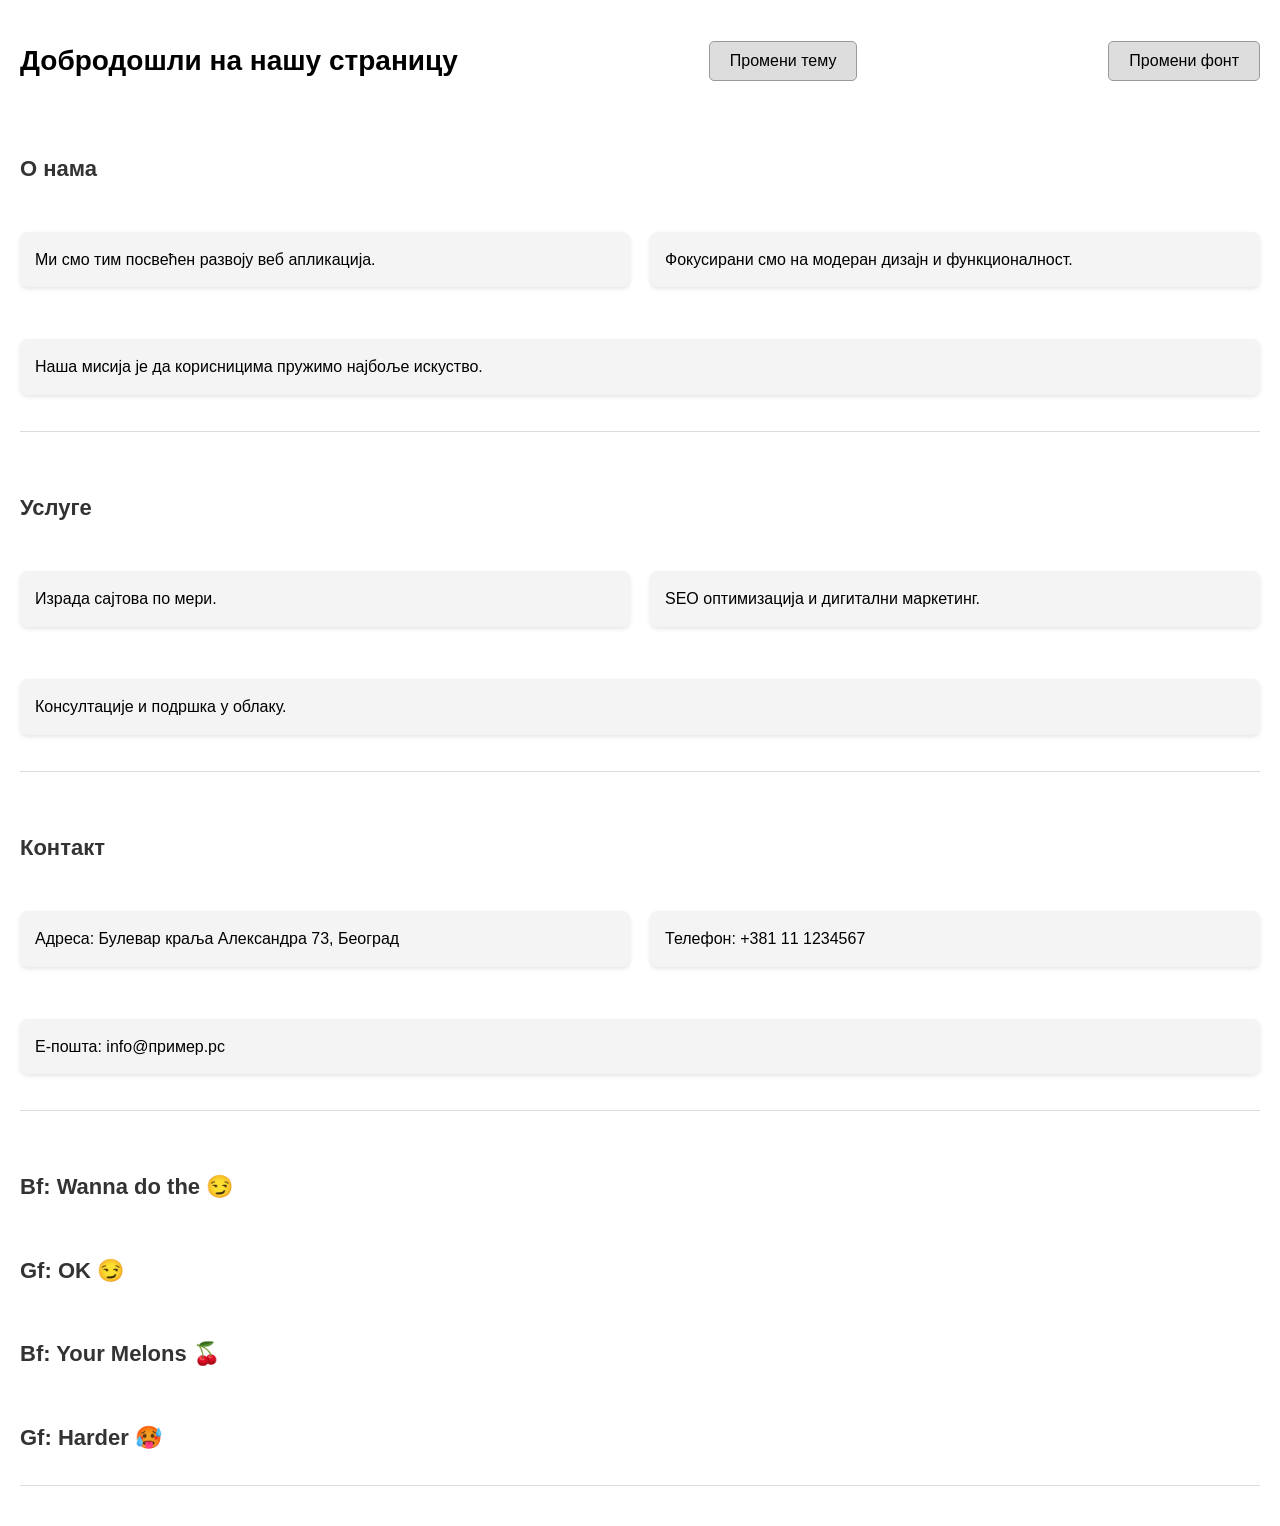
<file: index.html>
<!DOCTYPE html>
<html lang="sr">
<head>
    <meta charset="UTF-8">
    <title>Флекс параграфи и теме</title>
    <link id="tema-stil" rel="stylesheet" href="svetla.css">
    <link id="font-stil" rel="stylesheet" href="">
    <script src="tema.js" defer></script>
</head>
<body>
    <header>
        <h1>Добродошли на нашу страницу</h1>
        <button onclick="promeniTemu()">Промени тему</button>
        <button onclick="promeniFont()">Промени фонт</button>
    </header>

    <main>

        <section class="sekcija">
            <h2>О нама</h2>
            <p>Ми смо тим посвећен развоју веб апликација.</p>
            <p>Фокусирани смо на модеран дизајн и функционалност.</p>
            <p>Наша мисија је да корисницима пружимо најбоље искуство.</p>
        </section>

        <section class="sekcija">
            <h2>Услуге</h2>
            <p>Израда сајтова по мери.</p>
            <p>SEO оптимизација и дигитални маркетинг.</p>
            <p>Консултације и подршка у облаку.</p>
        </section>

        <section class="sekcija">
            <h2>Контакт</h2>
            <p>Адреса: Булевар краља Александра 73, Београд</p>
            <p>Телефон: +381 11 1234567</p>
            <p>Е-пошта: info@пример.рс</p>
        </section>

        <section class="sekcija">
            <h2>Bf: Wanna do the 😏</h2>
            <h2>Gf: OK 😏</h2>
            <h2>Bf: Your Melons 🍒</h2>
            <h2>Gf: Harder 🥵</h2>
        </section>

    </main>
</body>
</html>
</file>
<file: svetla.css>
body {
    background-color: #ffffff;
    color: #000000;
    font-family: 'Segoe UI', 'Helvetica Neue', sans-serif;
    margin: 20px;
    line-height: 1.6;
}

header {
    margin-bottom: 30px;
    display: flex;
    justify-content: space-between;
    align-items: center;
    flex-wrap: wrap;
}

h1 {
    font-size: 28px;
}

button {
    padding: 10px 20px;
    font-size: 16px;
    background-color: #dddddd;
    border: 1px solid #999999;
    border-radius: 5px;
    cursor: pointer;
    transition: background-color 0.3s;
}

button:hover {
    background-color: #cccccc;
}

.sekcija {
    display: flex;
    flex-wrap: wrap;
    gap: 20px;
    margin-bottom: 40px;
    border-bottom: 1px solid #ddd;
    padding-bottom: 20px;
}

.sekcija h2 {
    flex-basis: 100%;
    font-size: 22px;
    margin-bottom: 10px;
    color: #333333;
}

.sekcija p {
    background-color: #f4f4f4;
    padding: 15px;
    border-radius: 8px;
    flex: 1 1 30%;
    min-width: 200px;
    box-shadow: 0 2px 4px rgba(0, 0, 0, 0.1);
}
</file>
